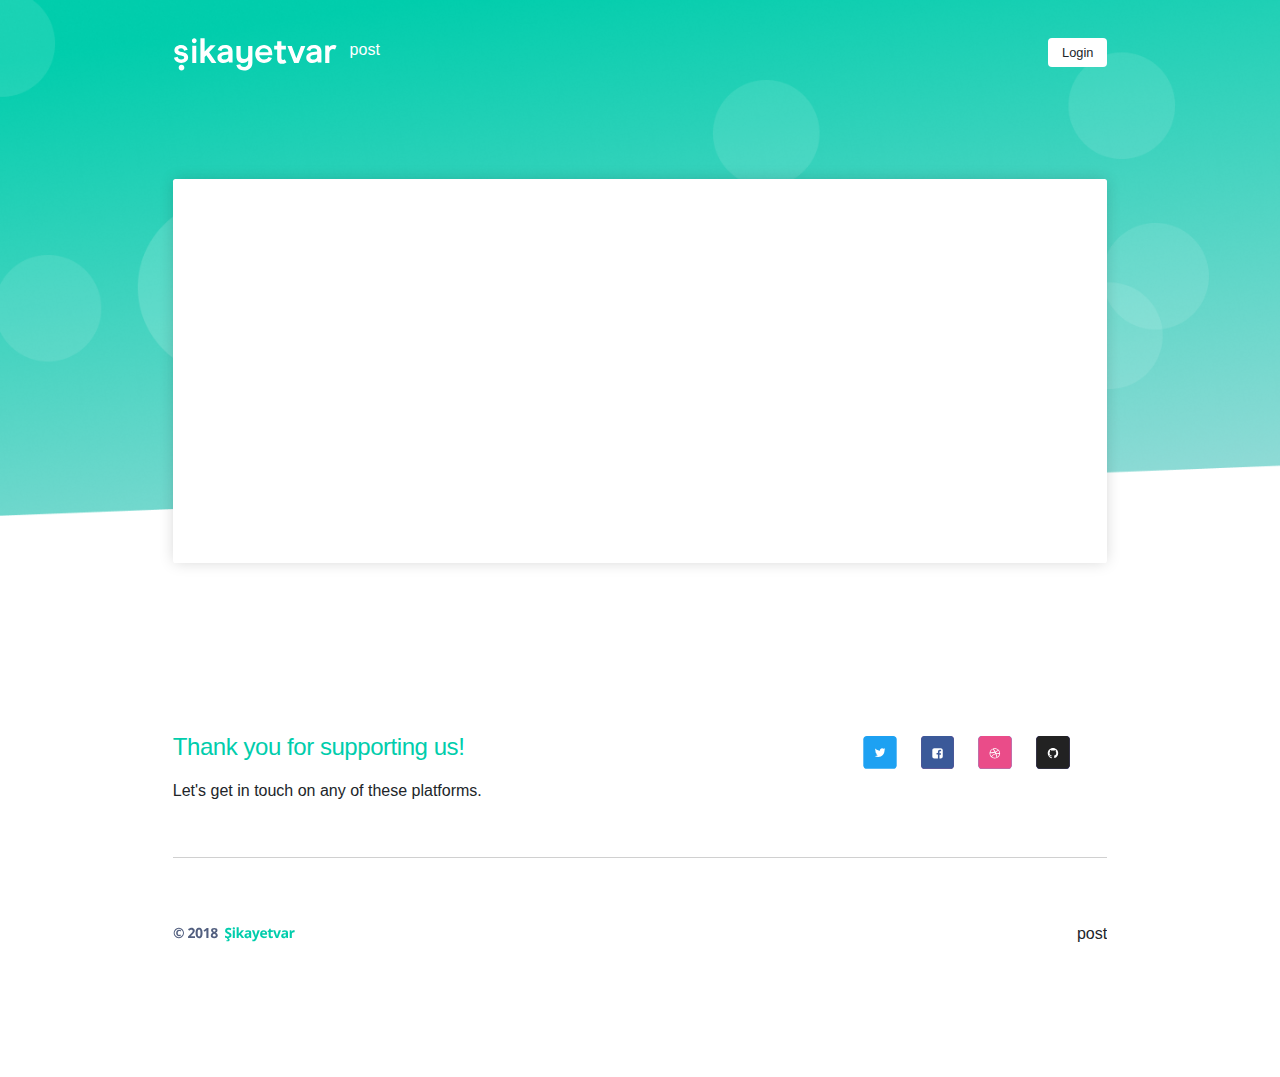
<file: index.html>
<!doctype html>
<html>
  <head>
    <meta name="viewport" content="width=device-width, initial-scale=1.0" />
    <meta charset="utf-8">
    <title>Test</title>
    <link rel="stylesheet" href="https://maxcdn.bootstrapcdn.com/bootstrap/4.5.2/css/bootstrap.min.css">
    <link rel="stylesheet" href="style.css">
    <script src="https://ajax.googleapis.com/ajax/libs/jquery/3.5.1/jquery.min.js"></script>
  </head>
  <style></style>
  <body>
    <div class="w-100 bg1"></div>
    <div class="col-11 col-sm-11 col-md-9 mainG">
      <div class="w-100 TTop"><img src="assest/logo.svg" class="float-left ppost"><a href="" class="float-left">
          <p>post</p>
        </a><button type="button" class="btn float-right loginbtn">Login</button></div>
      <div id="Mpost" class="w-100 Mpost"></div>
      <div class="w-100 socialM">
        <div class="col-11 col-sm-7 float-left" style="padding: 0px;">
          <p class="BText1">Thank you for supporting us!</p>
          <p class="BText2">Let's get in touch on any of these platforms.</p>
        </div>
        <div class="wrapper"><img src="assest/b3.svg" class="float-right bts">
          <div class="tooltip">Follow us</div>
        </div>
        <div class="wrapper"><img src="assest/b1.svg" class="float-right bts">
          <div class="tooltip tooltip1">Follow us</div>
        </div>
        <div class="wrapper"><img src="assest/b2.svg" class="float-right bts">
          <div class="tooltip tooltip2">Follow us</div>
        </div>
        <div class="wrapper"><img src="assest/b4.svg" class="float-right bts">
          <div class="tooltip tooltip3">Follow us</div>
        </div>
      </div>
      <div class="w-100 fotter">
        <div class="col-11 col-sm-7 float-left" style="padding: 0px;"><img src="assest/© 2018 Şikayetvar.svg"></div>
        <div class="col-9 col-sm-4 float-right" style="padding: 0px;">
          <p class="float-right">post</p>
        </div>
      </div>
    </div>
    
	
	<script src="js.js"></script>
	
	
</body>
</html>
</file>
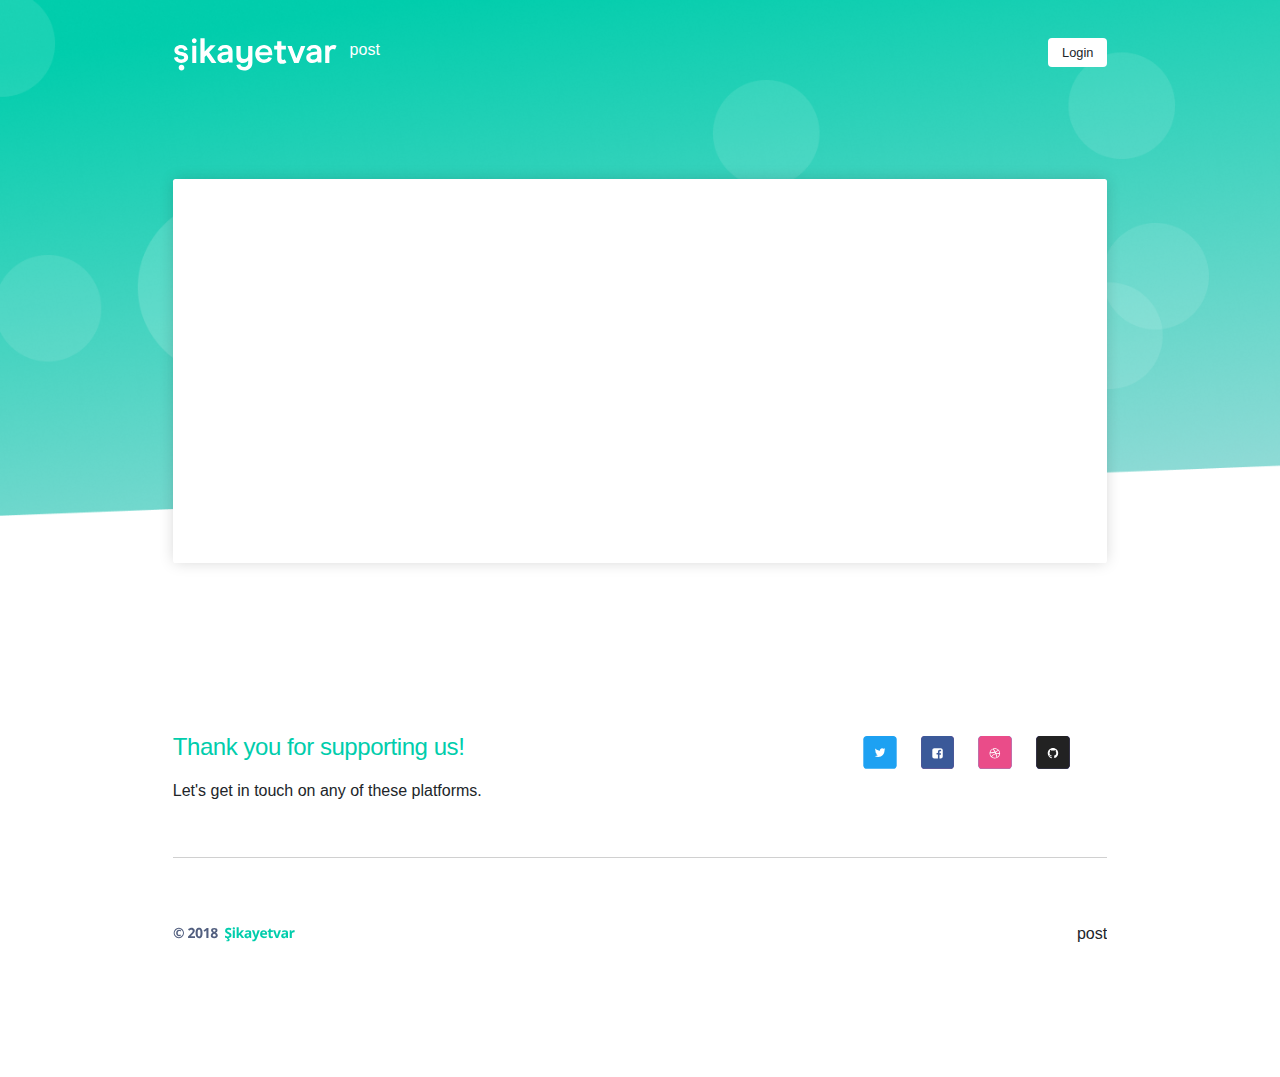
<file: post.html>
<!doctype html>
<html>
  <head>
    <meta name="viewport" content="width=device-width, initial-scale=1.0" />
    <meta charset="utf-8">
    <title>Test</title>
    <link rel="stylesheet" href="https://maxcdn.bootstrapcdn.com/bootstrap/4.5.2/css/bootstrap.min.css">
    <link rel="stylesheet" href="style.css">
    <script src="https://ajax.googleapis.com/ajax/libs/jquery/3.5.1/jquery.min.js"></script>
  </head>
  <style></style>
  <body>
    <div class="w-100 bg1"></div>
    <div class="col-11 col-sm-11 col-md-9 mainG">
      <div class="w-100 TTop"><img src="assest/logo.svg" class="float-left ppost"><a href="" class="float-left">
          <p>post</p>
        </a><button type="button" class="btn float-right loginbtn">Login</button></div>
      <div id="Mpost" class="w-100 Mpost"></div>
      <div class="w-100 socialM">
        <div class="col-11 col-sm-7 float-left" style="padding: 0px;">
          <p class="BText1">Thank you for supporting us!</p>
          <p class="BText2">Let's get in touch on any of these platforms.</p>
        </div>
        <div class="wrapper"><img src="assest/b3.svg" class="float-right bts">
          <div class="tooltip">Follow us</div>
        </div>
        <div class="wrapper"><img src="assest/b1.svg" class="float-right bts">
          <div class="tooltip tooltip1">Follow us</div>
        </div>
        <div class="wrapper"><img src="assest/b2.svg" class="float-right bts">
          <div class="tooltip tooltip2">Follow us</div>
        </div>
        <div class="wrapper"><img src="assest/b4.svg" class="float-right bts">
          <div class="tooltip tooltip3">Follow us</div>
        </div>
      </div>
      <div class="w-100 fotter">
        <div class="col-11 col-sm-7 float-left" style="padding: 0px;"><img src="assest/© 2018 Şikayetvar.svg"></div>
        <div class="col-9 col-sm-4 float-right" style="padding: 0px;">
          <p class="float-right">post</p>
        </div>
      </div>
    </div>
    
	
	<script>
	fetch('http://jsonplaceholder.typicode.com/users/1/posts')
  .then(response => {
    if (response.ok) {
    response.text().then(function(text) {
	var myObj = JSON.parse(text);
		const params = new URLSearchParams(window.location.search)
		let name = params.get("id");
		let name1 = name-1;
		Mpost.innerHTML ="<div class='w-100 MpostM Mpoo'>	<div id='"+name+"' class='col-11 col-sm-12 float-left posttitle usern'>Leanne Graham</div>		<div class='col-11 col-sm-12 float-left posttitle'>	"+myObj[name1].title+"</div>  	<div class='col-11 col-sm-12 float-left posttitle'>	"+myObj[name1].body+"</div></div>		"
	$(".usern").click(function() {
	var btnid = $(this).attr("id");
	location.href = "profile.html?id="	+  btnid;
  	});	
	});
	
    } else {
		Mpost.textContent = "There is no data"
	}
  })
  
	</script>
	
	
</body>
</html>
</file>
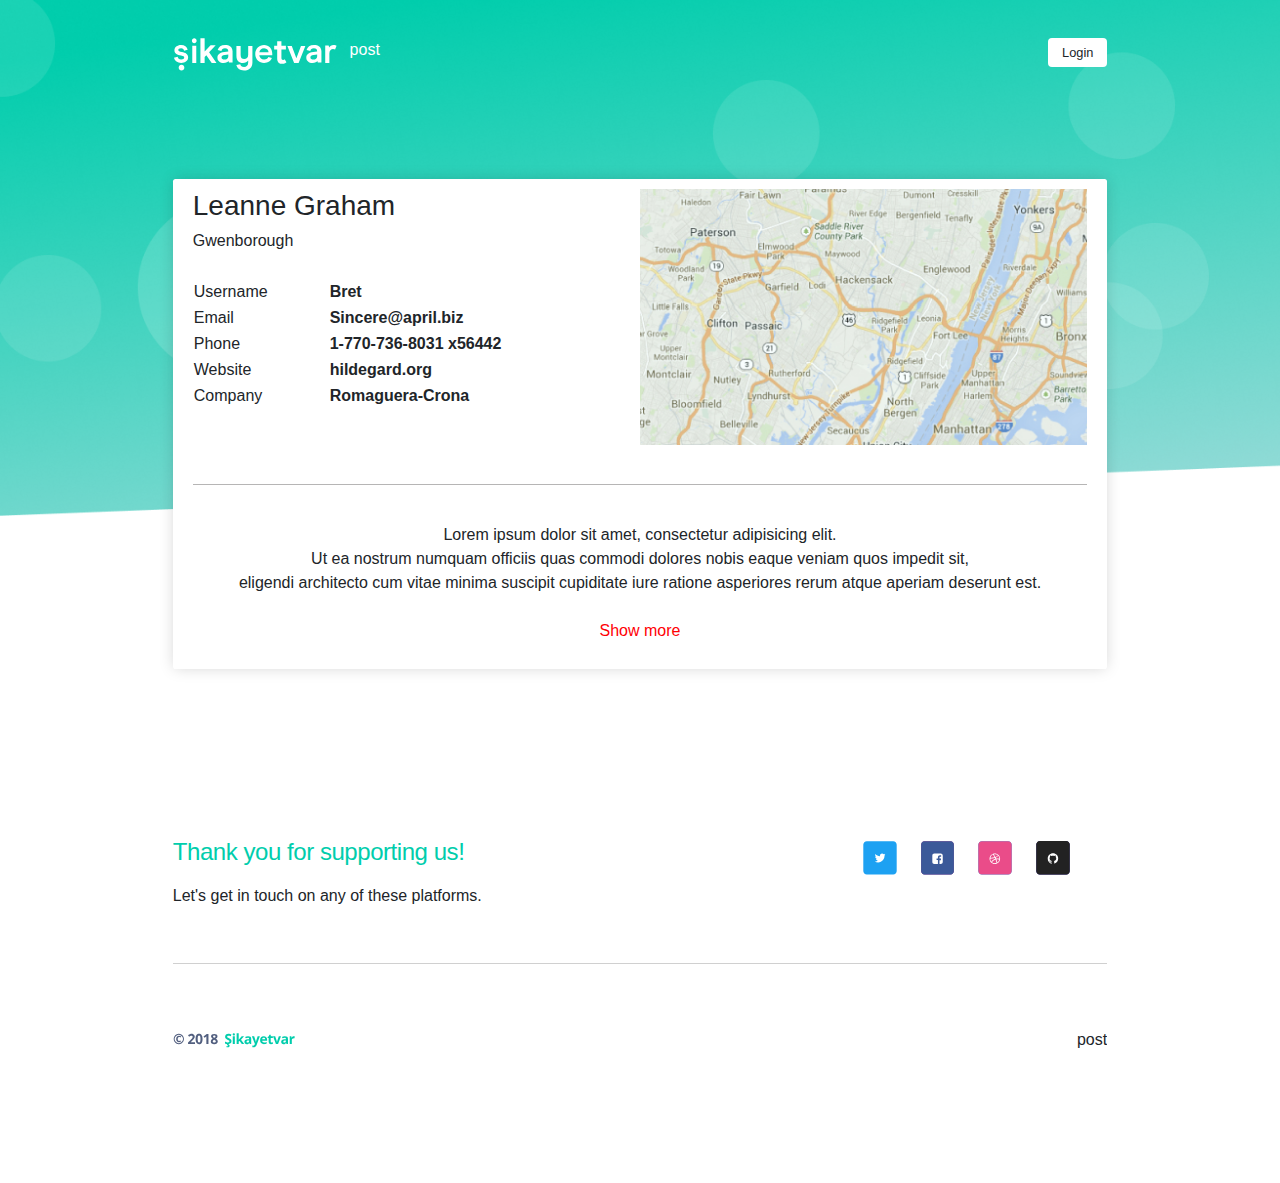
<file: profile.html>
<!doctype html>
<html>
  <head>
    <meta name="viewport" content="width=device-width, initial-scale=1.0" />
    <meta charset="utf-8">
    <title>Test</title>
    <link rel="stylesheet" href="https://maxcdn.bootstrapcdn.com/bootstrap/4.5.2/css/bootstrap.min.css">
    <link rel="stylesheet" href="style.css">
    <script src="https://ajax.googleapis.com/ajax/libs/jquery/3.5.1/jquery.min.js"></script>
  </head>
  <style></style>
  <body>
    <div class="w-100 bg1"></div>
    <div class="col-11 col-sm-11 col-md-9 mainG">
      <div class="w-100 TTop"><img src="assest/logo.svg" class="float-left ppost"><a href="" class="float-left">
          <p>post</p>
        </a><button type="button" class="btn float-right loginbtn">Login</button></div>
      <div id="Mpost" class="w-100 Mpost">
		  <div class="col-12 col-sm-6 float-right mapf">
			
		  </div>
		<div class="col-12 col-sm-6 float-left" style="height: auto; overflow: hidden">
		  <h3>Leanne Graham</h3><br>
			<p class="ps1">Gwenborough</p>
			<table class="w-100">
			  <tr>
				<td>Username</td>
				<td><strong>Bret</strong></td>
			  </tr>
			  <tr>
				<td>Email</td>
				<td><strong>Sincere@april.biz</strong></td>
			  </tr>
				 <tr>
				<td>Phone</td>
				<td><strong>1-770-736-8031 x56442</strong></td>
			  </tr>
			  <tr>
				<td>Website</td>
				<td><strong>hildegard.org</strong></td>
			  </tr>
				<tr>
				<td>Company</td>
				<td><strong>Romaguera-Crona</strong>  </td>
			  </tr>
			</table>
		  </div>
		
		  <div class="w-100 float-right" style="border-top:1px solid #B6B5B5; margin-top: 3vw; padding-top: 3vw; text-align: center">
			Lorem ipsum dolor sit amet, consectetur adipisicing elit. <br>
Ut ea nostrum numquam officiis quas commodi dolores nobis eaque veniam quos impedit sit, <br>
eligendi architecto cum vitae minima suscipit cupiditate iure ratione asperiores rerum atque aperiam deserunt est.<br>
			  
			  <br>
			  <a><p style="color: #FF0004">Show more</p</a>
		  </div>
		</div>
      <div class="w-100 socialM">
        <div class="col-11 col-sm-7 float-left" style="padding: 0px;">
          <p class="BText1">Thank you for supporting us!</p>
          <p class="BText2">Let's get in touch on any of these platforms.</p>
        </div>
        <div class="wrapper"><img src="assest/b3.svg" class="float-right bts">
          <div class="tooltip">Follow us</div>
        </div>
        <div class="wrapper"><img src="assest/b1.svg" class="float-right bts">
          <div class="tooltip tooltip1">Follow us</div>
        </div>
        <div class="wrapper"><img src="assest/b2.svg" class="float-right bts">
          <div class="tooltip tooltip2">Follow us</div>
        </div>
        <div class="wrapper"><img src="assest/b4.svg" class="float-right bts">
          <div class="tooltip tooltip3">Follow us</div>
        </div>
      </div>
      <div class="w-100 fotter">
        <div class="col-11 col-sm-7 float-left" style="padding: 0px;"><img src="assest/© 2018 Şikayetvar.svg"></div>
        <div class="col-9 col-sm-4 float-right" style="padding: 0px;">
          <p class="float-right">post</p>
        </div>
      </div>
    </div>
    
	
	
	
	
</body>
</html>
</file>
<file: style.css>
.bg1 {
	height: 43vw;
	background: url("assest/BG.png");
	background-size: 100%;
	background-repeat: no-repeat;
	position: absolute;
}

.mainG {
	height: auto;
	overflow: hidden;
	margin: 0px auto;
	padding: 3vw 1vw 1vw 1vw;
	margin-bottom: 5vw;
}
.Mpoo {
	border-bottom:0px !important;
}
.mapf {
	height: 20vw; background: #E84547; background-image: url("assest/iOS7map.jpg"); background-size: cover; background-repeat: no-repeat;
}
.ps1 {
	margin-top:-2vw;
	margin-bottom: 2vw;
}

.usern {
	font-weight: 700;
	margin-bottom: 3vw;
	cursor: pointer;
	font-size: 2vw !important;
}
.usern:hover {
	color: #FF0004
}
.socialM {
	margin-top:5vw; border-bottom: 1px solid #D0D0D0; height: auto; overflow: hidden; padding-bottom: 3vw; padding-top: 8vw; padding-right: 2vw;
}
.fotter {
	height: auto; overflow: hidden; padding-bottom: 3vw; padding-top:5vw;
}
.TTop {
	height: 3vw;
}

.ppost {
	margin-right: 1vw;
}

a {
	color: #fff;
	cursor: pointer;
	text-decoration: none;
}

.modal-content {
	border: 0px;
}

.Mpost {
	min-height: 30vw;
	height: auto;
	overflow: hidden;
	margin-top: 8vw;
	border-radius: 0.2vw;
	background: #FFFFFF;
	-webkit-box-shadow: 0px 0px 15px -1px rgba(0,0,0,0.17);
	box-shadow: 0px 0px 15px -1px rgba(0,0,0,0.17);
	padding: 10px 20px 10px 20px;
}

.loginbtn {
	background: #FFFFFF;
	font-size: 1vw;
	padding: 0.3vw 1vw 0.3vw 1vw;
}

.MpostM {
	height: auto;
	overflow: hidden;
	border-bottom: 1px solid #DBDBDB;
	padding: 2vw 0.5vw 2vw 0.5vw;
}

.btnP {
	margin-left: 0.5vw;
	border: 0;
	font-size: 1vw;
}

.btnP1 {
	background: #5E72E4;
}

.btnP2 {
	background: #2DCE89;
}

.btnP3 {
	background: #FB6340;
}

.posttitle {
	padding: 0.2vw;
	font-size: 1.1vw;
	color: #32325D;
}

.postid {
	padding: 0.2vw;
	font-size: 1.2vw;
	font-weight: 600;
	margin-right: 1vw;
}

.col-12, .col-sm-5 {
	padding: 0px;
}

.BText1 {
	font-style: normal;
	font-weight: normal;
	font-size: 24px;
	line-height: 33px;
	letter-spacing: -0.45px;
	color: #00CDAC;
}

.Btext2 {
	ont-size: 22px;
	line-height: 26px;
	color: #32325D;
}

.MbodyM {
	min-height: 10vw;
}

.closebtn {
	width: 2vw;
	cursor: pointer;
}

.editM {
	position: fixed;
	left: 28%;
	right: 29%;
	top: 30%;
	height: auto;
	overflow: hidden;
	z-index: 1000;
	padding-bottom: 1vw;
	background: #FFFFFF;
	box-shadow: -webkit-box-shadow: 0px 0px 15px 0px rgba(0,0,0,0.05);
	box-shadow: 0px 0px 15px 0px rgba(0,0,0,0.05);
	border-radius: 4px;
	display: none;
}

.Delete1 {
	position: fixed;
	left: 28%;
	right: 29%;
	top: 30%;
	height: auto;
	overflow: hidden;
	z-index: 1000;
	padding-bottom: 1vw;
	background: #FFFFFF;
	box-shadow: -webkit-box-shadow: 0px 0px 15px 0px rgba(0,0,0,0.05);
	box-shadow: 0px 0px 15px 0px rgba(0,0,0,0.05);
	border-radius: 4px;
	display: none;
	padding: 2vw;
}

.bts {
	max-width: 4.5vw;
}

.MtopH {
	height: 4vw;
	border-bottom: 1px solid #CBCBCB;
	padding: 1vw;
}

.MtopT {
	font-size: 1.2vw;
}

.wrapper {
	-webkit-transform: translateZ(0);
	-webkit-font-smoothing: antialiased;
}

.wrapper .tooltip {
	background: #000;
	bottom: 100%;
	color: #fff;
	display: block;
	right: -20px;
	margin-bottom: 15px;
	opacity: 0;
	padding: 20px;
	pointer-events: none;
	position: absolute;
	width: 7vw;
	z-index: 10;
	font-size: 1vw;
	-webkit-transform: translateY(10px);
	-moz-transform: translateY(10px);
	-ms-transform: translateY(10px);
	-o-transform: translateY(10px);
	transform: translateY(10px);
	-webkit-transition: all .25s ease-out;
	-moz-transition: all .25s ease-out;
	-ms-transition: all .25s ease-out;
	-o-transition: all .25s ease-out;
	transition: all .25s ease-out;
	-webkit-box-shadow: 2px 2px 6px rgba(0, 0, 0, 0.28);
	-moz-box-shadow: 2px 2px 6px rgba(0, 0, 0, 0.28);
	-ms-box-shadow: 2px 2px 6px rgba(0, 0, 0, 0.28);
	-o-box-shadow: 2px 2px 6px rgba(0, 0, 0, 0.28);
	box-shadow: 2px 2px 6px rgba(0, 0, 0, 0.28);
}

.tooltip1 {
	margin-right: 4vw;
}

.tooltip2 {
	margin-right: 9vw;
}

.tooltip3 {
	margin-right: 14vw;
}

.wrapper .tooltip:before {
	bottom: -20px;
	content: " ";
	display: block;
	height: 20px;
	left: 0;
	position: absolute;
	width: 100%;
}

/* CSS Triangles - see Trevor's post */
.wrapper .tooltip:after {
border-left: solid transparent 10px;
border-right: solid transparent 10px;
border-top: solid #000 10px;
bottom: -10px;
content: " ";
height: 0;
left: 50%;
margin-left: -13px;
position: absolute;
width: 0;
}

.wrapper:hover .tooltip {
opacity: 1;
pointer-events: auto;
-webkit-transform: translateY(0px);
  -moz-transform: translateY(0px);
  -ms-transform: translateY(0px);
   -o-transform: translateY(0px);
    transform: translateY(0px);
}


		
		
		
		
		
		
		@media (max-width: 900px) {
			.closebtn {
			width: 3vw; 
		}
			
			.MtopT {
    font-size: 2vw;
}
			.MtopH	{
			height: 6vw; 
		}
			
			.editM {
  
    left: 15%;
    right: 16%;
   
}
			
			.btnP {
				width: 8vw;  font-size: 1.2vw; 
			}
		
			
			.posttitle {
			font-size: 1.6vw;
		}
		.postid {
			 			font-size: 2vw;  	


		}
			.Mpost {
				padding: 10px 10px 10px 10px;
		}
			
				.loginbtn {
				width: 8vw;
				height: 3.4vw;
				font-size: 1.3vw;
			}
			
			.mainG {
			
			padding: 3vw 2vw 2vw 2vw;
			
		}
		
		}
		
		
		@media (max-width: 768px) {
			
			.btnP {
				width: 9vw; margin-left:0.5vw; font-size: 1.5vw; 
			}
			
			
			.posttitle {
			font-size: 2vw;
		}
		.postid {
			 			font-size: 2.5vw;  margin-right: 1vw;		


		}
			.loginbtn {
				width: 9vw;
				height: 3.8vw;
				font-size: 1.5vw;
			}
			.bts {
			max-width: 10.5vw;
		}	
			
		}
		
		
		
		@media (max-width: 576px) {
			
			
			.usern {
	
	font-size: 5vw !important;
}
			.wrapper .tooltip {
	top: 100%;
	
	padding: 20px;
	right:-5px;
	width: 18vw;
				height: 10vw;
	z-index: 10;
	font-size: 2.5vw;
	}
			
		.tooltip1 {
	margin-right: 8vw;
}

.tooltip2 {
	margin-right: 20vw;
}

.tooltip3 {
	margin-right: 30vw;
}
	
			
			
			.mainG {
			
			padding: 3vw;
			
		}
			.bg1 {
			height: 65vw; 
			background:url("assest/BG.png");
			background-size: cover;
		}
			
			.MpostM {
   
    padding: 4vw 0.5vw 6vw 0.5vw;
}
			
	.btnP {
				width: 23.1vw; margin-left:1vw; font-size: 3.8vw; margin-top:3vw;
		}
			.posttitle {
			padding: 0.2vw;
			font-size: 4vw;
		}
	.postid {
			padding: 0.2vw; 			
			font-size: 4.5vw; font-weight: 600; margin-right: 1vw;		

		}
	.loginbtn {
		width: 16vw;
		height: 6.8vw;
		font-size: 3.3vw;
	}
			
	.editM {
    left: 10%;
    right: 10%;
    top: 10%;
}
	.MtopH {
    height: 10vw;
}
	.MtopT {
    font-size: 4vw;
}
	.closebtn {
    width: 6vw;
}
	.MbodyM {
			min-height: 25vw;
		}
	.bts {
			max-width: 12.5vw;
		}	
			
		}
		
		
		@media (max-width: 350px) {
		
		.ppost {
				width: 40vw;
			}
			
	}
</file>
